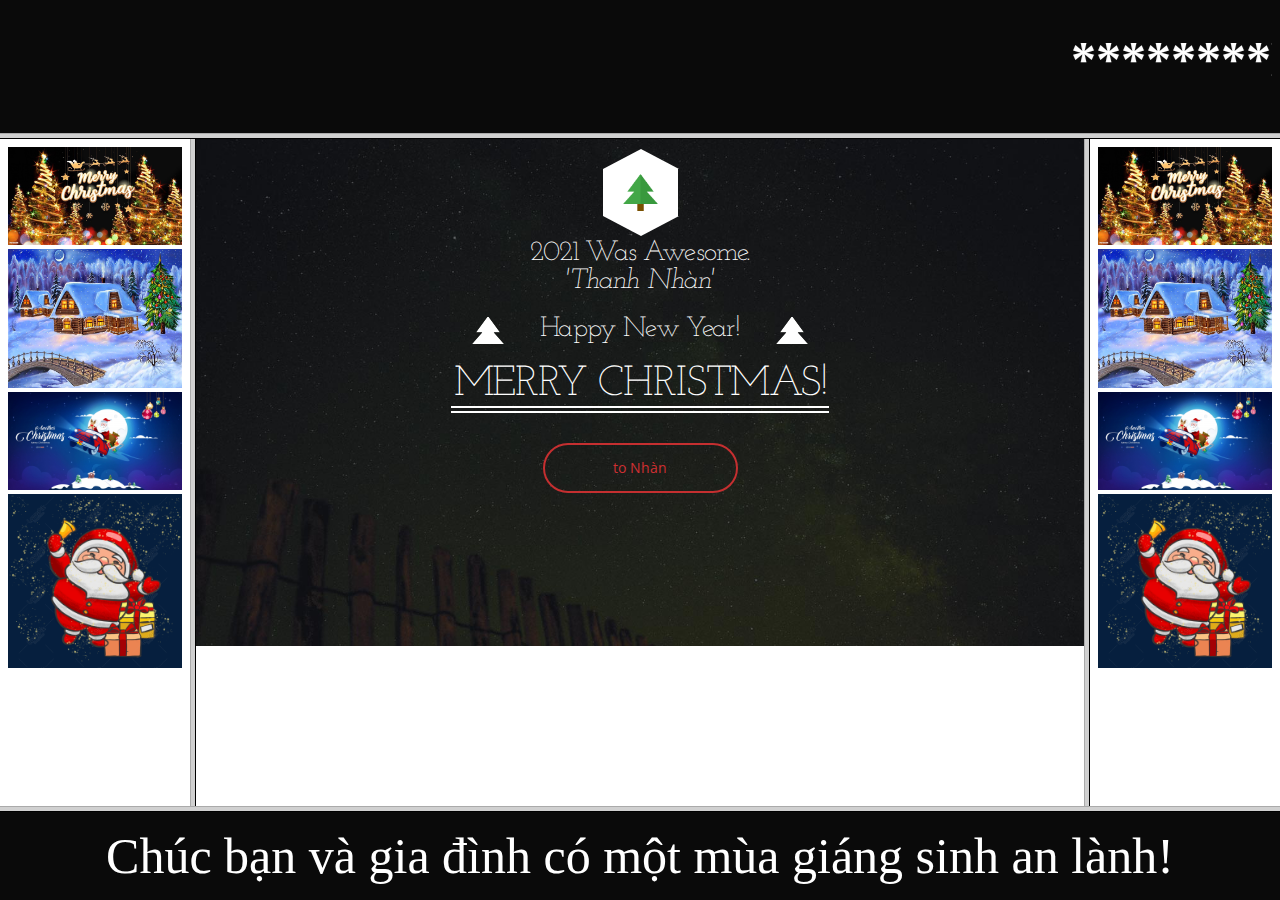
<file: index.html>
<!DOCTYPE html>
<html lang="en">
<head>
    <meta charset="UTF-8">
    <meta http-equiv="X-UA-Compatible" content="IE=edge">
    <meta name="viewport" content="width=    <meta name="viewport" content="width=, initial-scale=1.0">
    <title>Document</title>
</head>
<frameset rows="15%,*,10%" frameborder="1">
    <frame name="T1" src="./T1.html">
    <frameset cols="15%,*,15%">
        <frame name="T2" src="./giangsinh.html">
        <frame name="T3" src="./giangsinh2.html">
        <frame name="T4" src="./T4.html">
    </frameset>
    <frame name="T5" src="./T5.html">
</frameset>
</html>
</file>
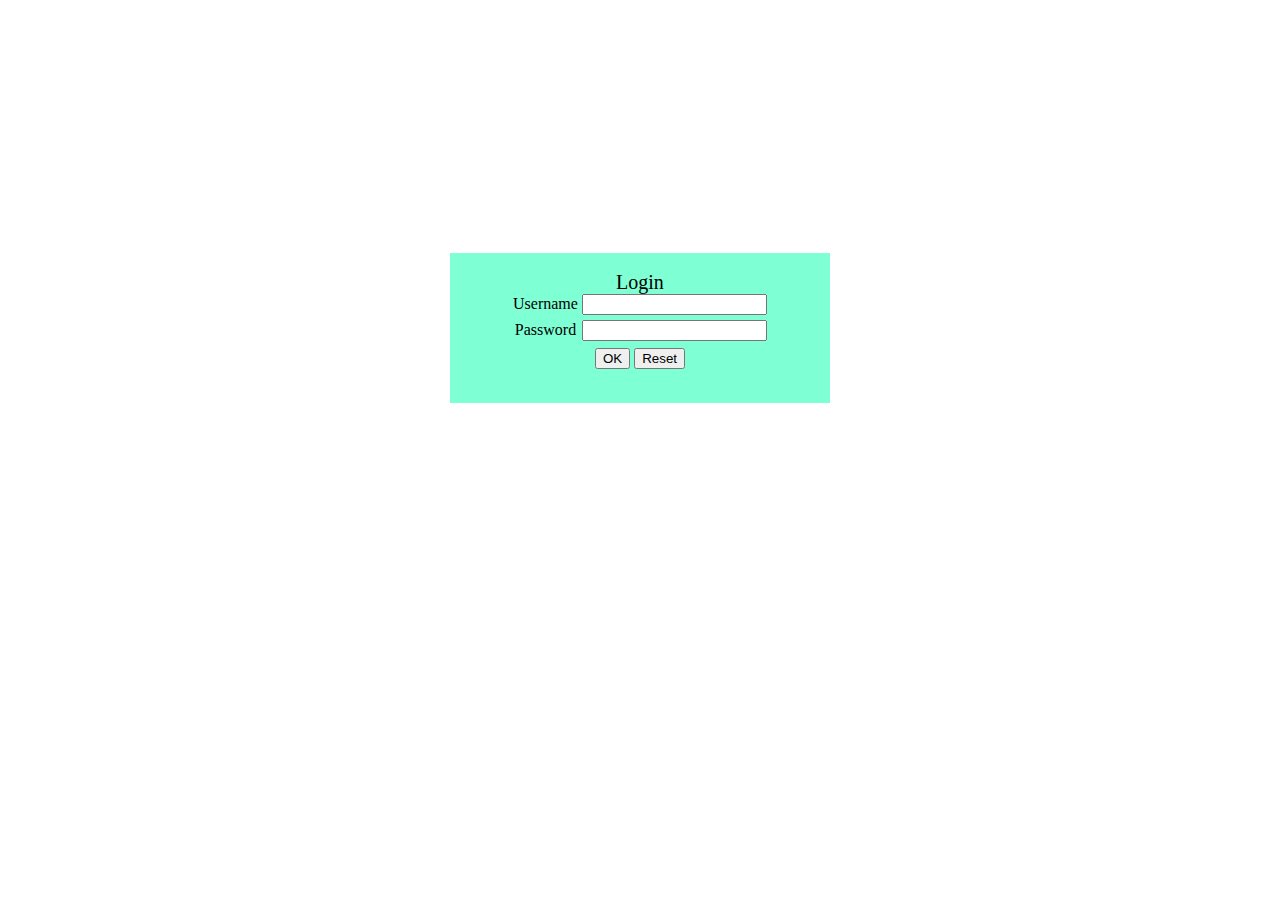
<file: form11.html>
<!DOCTYPE html>
<html lang="en">
<head>
    <meta charset="UTF-8">
    <meta http-equiv="X-UA-Compatible" content="IE=edge">
    <meta name="viewport" content="width=device-width, initial-scale=1.0">
    <title>Document</title>
    <style>
        #Login{
            height: 150px;
            width: 30%;
            text-align: center;
            margin-top: 20%;
            margin-left: 35%;
            background-color: aquamarine;
            box-sizing: border-box;
        }
    </style>
    <script language="JavaScript">
        function checkLogin()
        {
            var tk = document.form11.txtUser.value;
            var mk = document.form11.txtPass.value;
            if(tk == "" || mk=="") alert("Mời bạn nhập đầy đủ thông tin!!");
        }
    </script>
</head>
<body>
    <div id="Login">
        <form name = "form11" style="width: 100%; height: 100%;" class="formLogin" action="">
            <br>
            <label style="font-size: 20px;">Login</label>
            <br>
            <Label>Username</Label>
            <input style="margin-bottom: 5px;" type="text" name="txtUser" id="" value="">
            <br> 
            <Label style="padding: 2px;">Password</Label>
            <input type="password" name="txtPass" id="" value="">
            <br> 
            <input style="margin-top: 7px;" type="button" value="OK" name="btOK" onclick="checkLogin()">
            <input type="reset" value="Reset" name="btReset" >
        </form>
    </div>
</body>
</html>
</file>
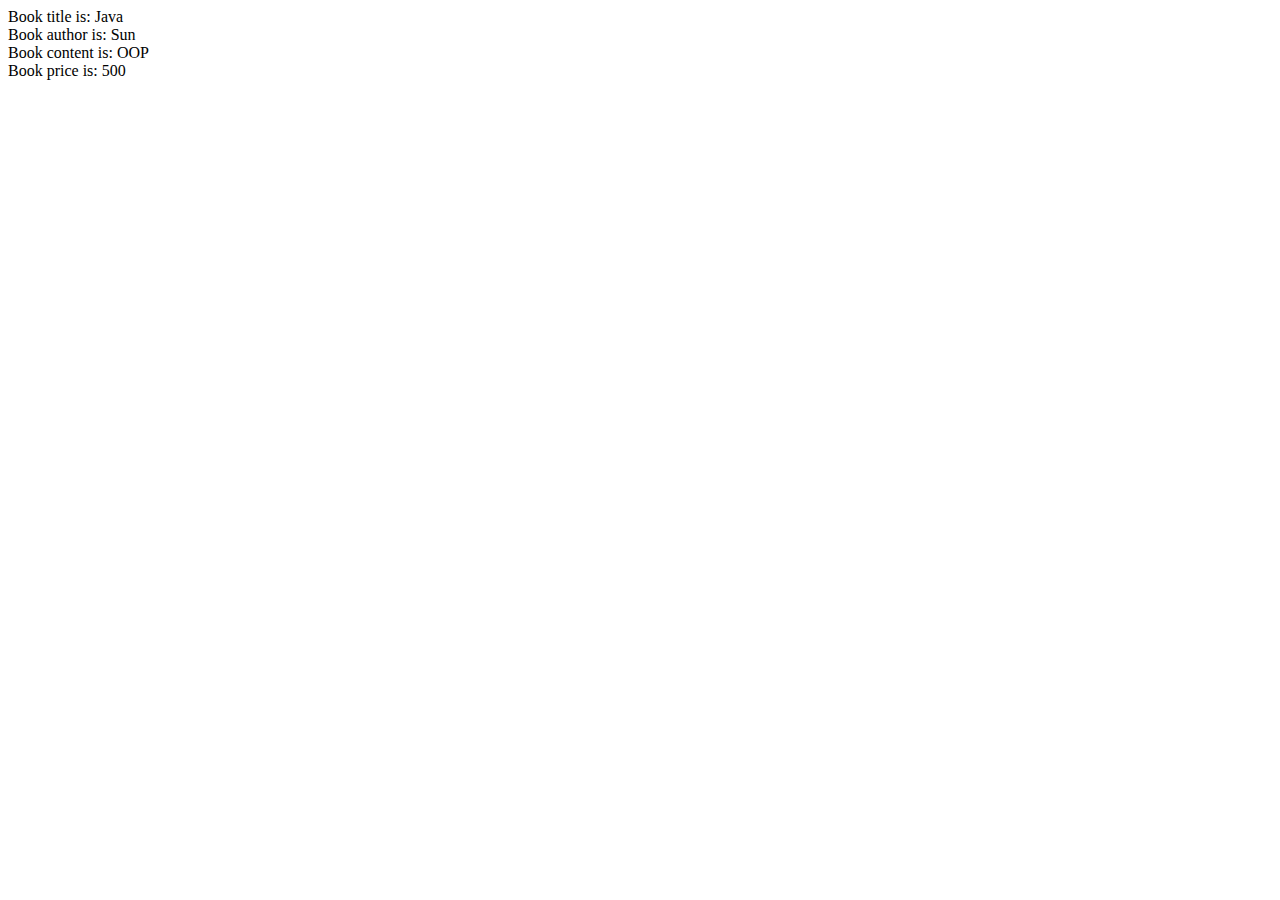
<file: form22.html>
<!DOCTYPE html>
<html lang="en">
<head>
    <meta charset="UTF-8">
    <meta http-equiv="X-UA-Compatible" content="IE=edge">
    <meta name="viewport" content="width=device-width, initial-scale=1.0">
    <title>Document</title>
    <script language="JavaScript">
        function AddPrice(amount){
            with(this){
                price=amount;
            }
        }
        function Book(title, author, content){
            this.title = title;
            this.author = author;
            this.content = content;
            this.price=0;
            this.AddPrice=AddPrice;
        }

    </script>
</head>
<body>
    <script language="JavaScript">
        var MyBook= new Book("Java","Sun", "OOP");
        MyBook.AddPrice(500);
        document.write("Book title is: "+ MyBook.title+ "<br>");
        document.write("Book author is: "+ MyBook.author+ "<br>");
        document.write("Book content is: "+ MyBook.content+ "<br>");
        document.write("Book price is: "+ MyBook.price+ "<br>");
    </script>
</body>
</html>
</file>
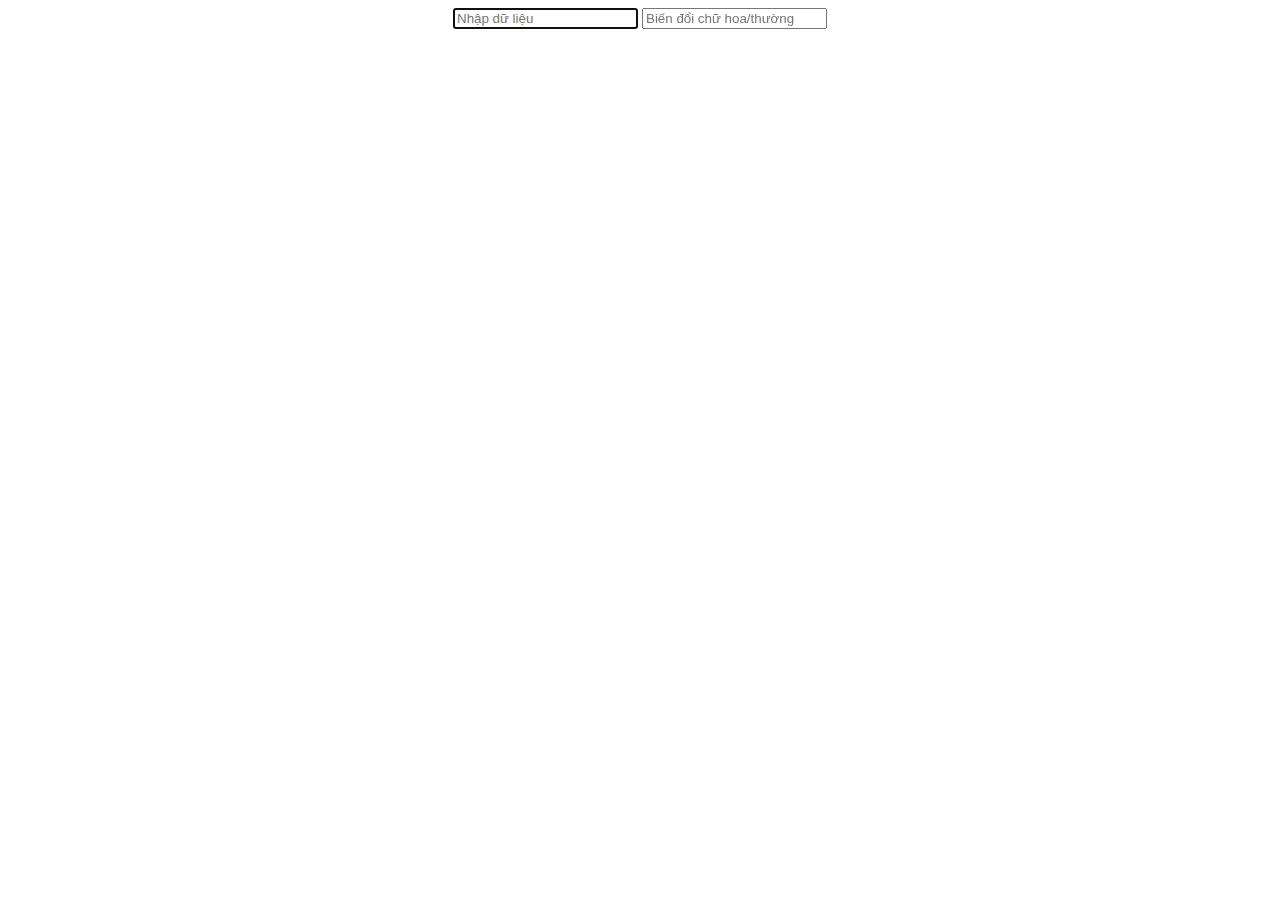
<file: form33.html>
<!DOCTYPE html>
<html lang="en">
<head>
    <meta charset="UTF-8">
    <meta http-equiv="X-UA-Compatible" content="IE=edge">
    <meta name="viewport" content="width=device-width, initial-scale=1.0">
    <title>Document</title>
    <script language="JavaScript">
        function changeText()
        {
            var s =document.form33.txt1.value;
            var tmp="";        
            for(var i=0;i<s.length;i++)
            {
                if(s.charAt(i) >= 'A' && s.charAt(i) <='Z') tmp+=String.fromCharCode(s.charCodeAt(i)+32);
                else if(s.charAt(i) >= 'a' && s.charAt(i) <= 'z') tmp+=String.fromCharCode(s.charCodeAt(i)-32);
                else tmp +=s.charAt(i);
            }
            document.form33.txt2.value=tmp;
        }
    </script>
</head>
<body onload="document.form33.txt1.focus()">
   <form style="text-align: center;" name="form33">
        <input type="text" name="txt1" placeholder="Nhập dữ liệu" onblur="changeText()">
        <input type="text"name="txt2" placeholder="Biến đổi chữ hoa/thường">
   </form>
</body>
</html>
</file>
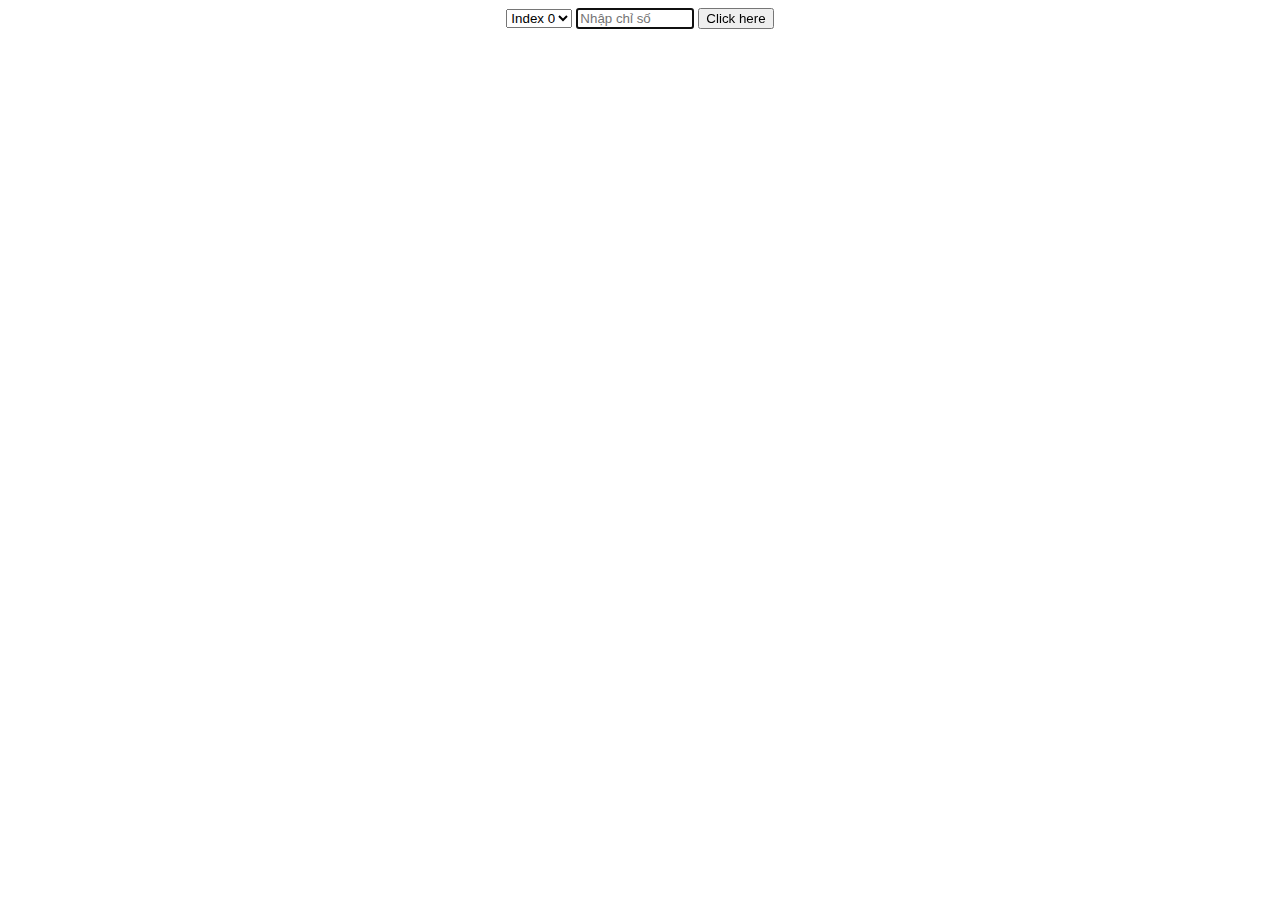
<file: form44.html>
<!DOCTYPE html>
<html lang="en">
<head>
    <meta charset="UTF-8">
    <meta http-equiv="X-UA-Compatible" content="IE=edge">
    <meta name="viewport" content="width=device-width, initial-scale=1.0">
    <title>Document</title>
    <script language="JavaScript">
        function Func(){
            var index = document.form44.txt1.value;
            if(index > 3 || index < 0) alert("Chỉ số bạn nhập không hợp lệ!");
            else document.form44.select1.selectedIndex =index;
        }
    </script>
</head>
<body onload="document.form44.txt1.focus()">
    <form style="text-align: center;" name="form44">
        <select name="select1" id="">
            <option value="">Index 0</option>
            <option value="">Index 1</option>
            <option value="">Index 2</option>
            <option value="">Index 3</option>
        </select>
        <input style="width: 110px;" type="text" name="txt1" placeholder="Nhập chỉ số" >
        <input type="button" value="Click here" onclick="Func()">
    </form>
</body>
</html>
</file>
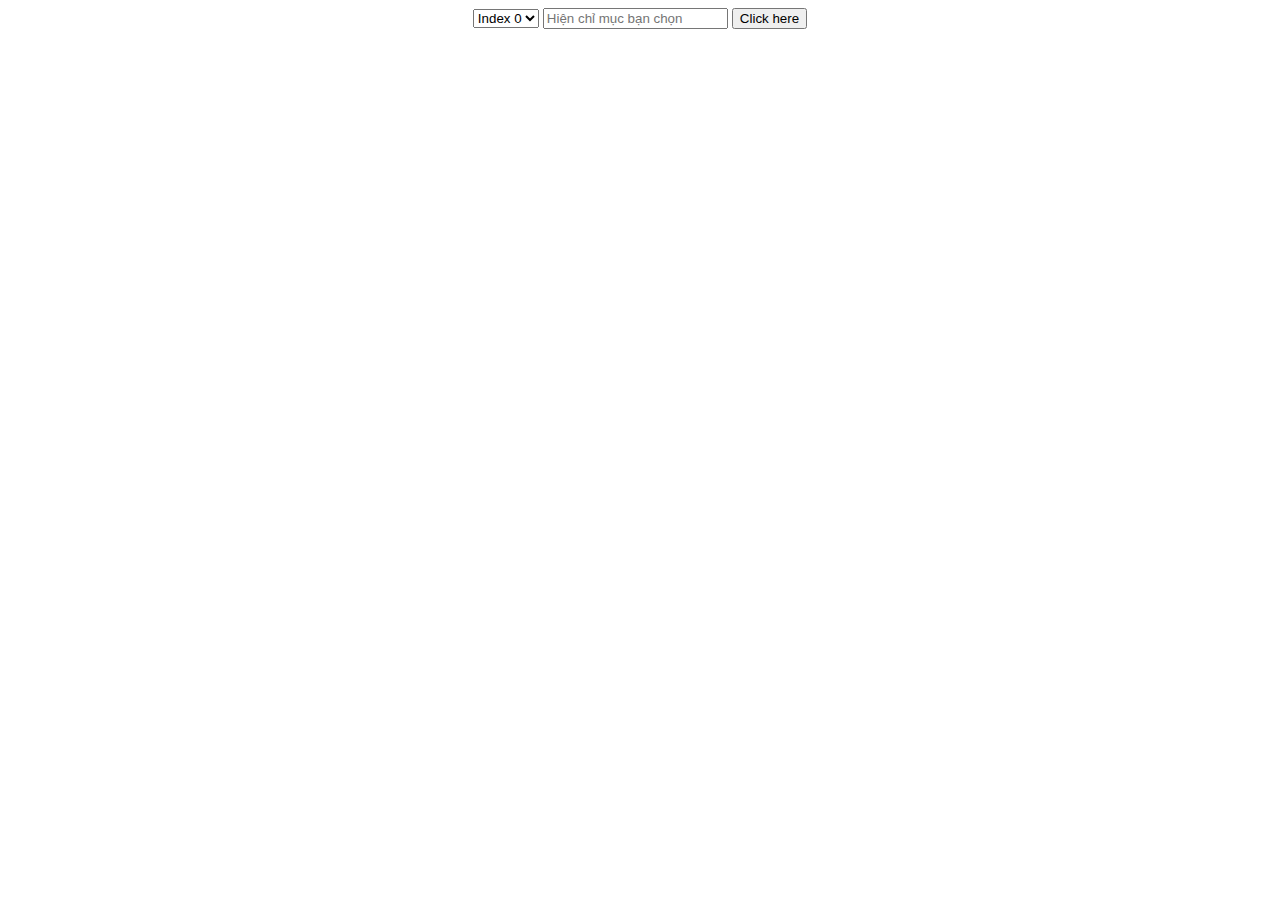
<file: form55.html>
<!DOCTYPE html>
<html lang="en">
<head>
    <meta charset="UTF-8">
    <meta http-equiv="X-UA-Compatible" content="IE=edge">
    <meta name="viewport" content="width=device-width, initial-scale=1.0">
    <title>Document</title>
    <script language="JavaScript">
        function Func(){
            var index = document.form55.select1.selectedIndex;
            document.form55.txt1.value= index;
        }
    </script>
</head>
<body>
    <form  style="text-align: center;"name="form55">
        <select name="select1" id="">
            <option value="">Index 0</option>
            <option value="">Index 1</option>
            <option value="">Index 2</option>
            <option value="">Index 3</option>
        </select>
        <input type="text" name="txt1" placeholder="Hiện chỉ mục bạn chọn">
        <input type="button" value="Click here" onclick="Func()">
    </form>
</body>
</html>
</file>
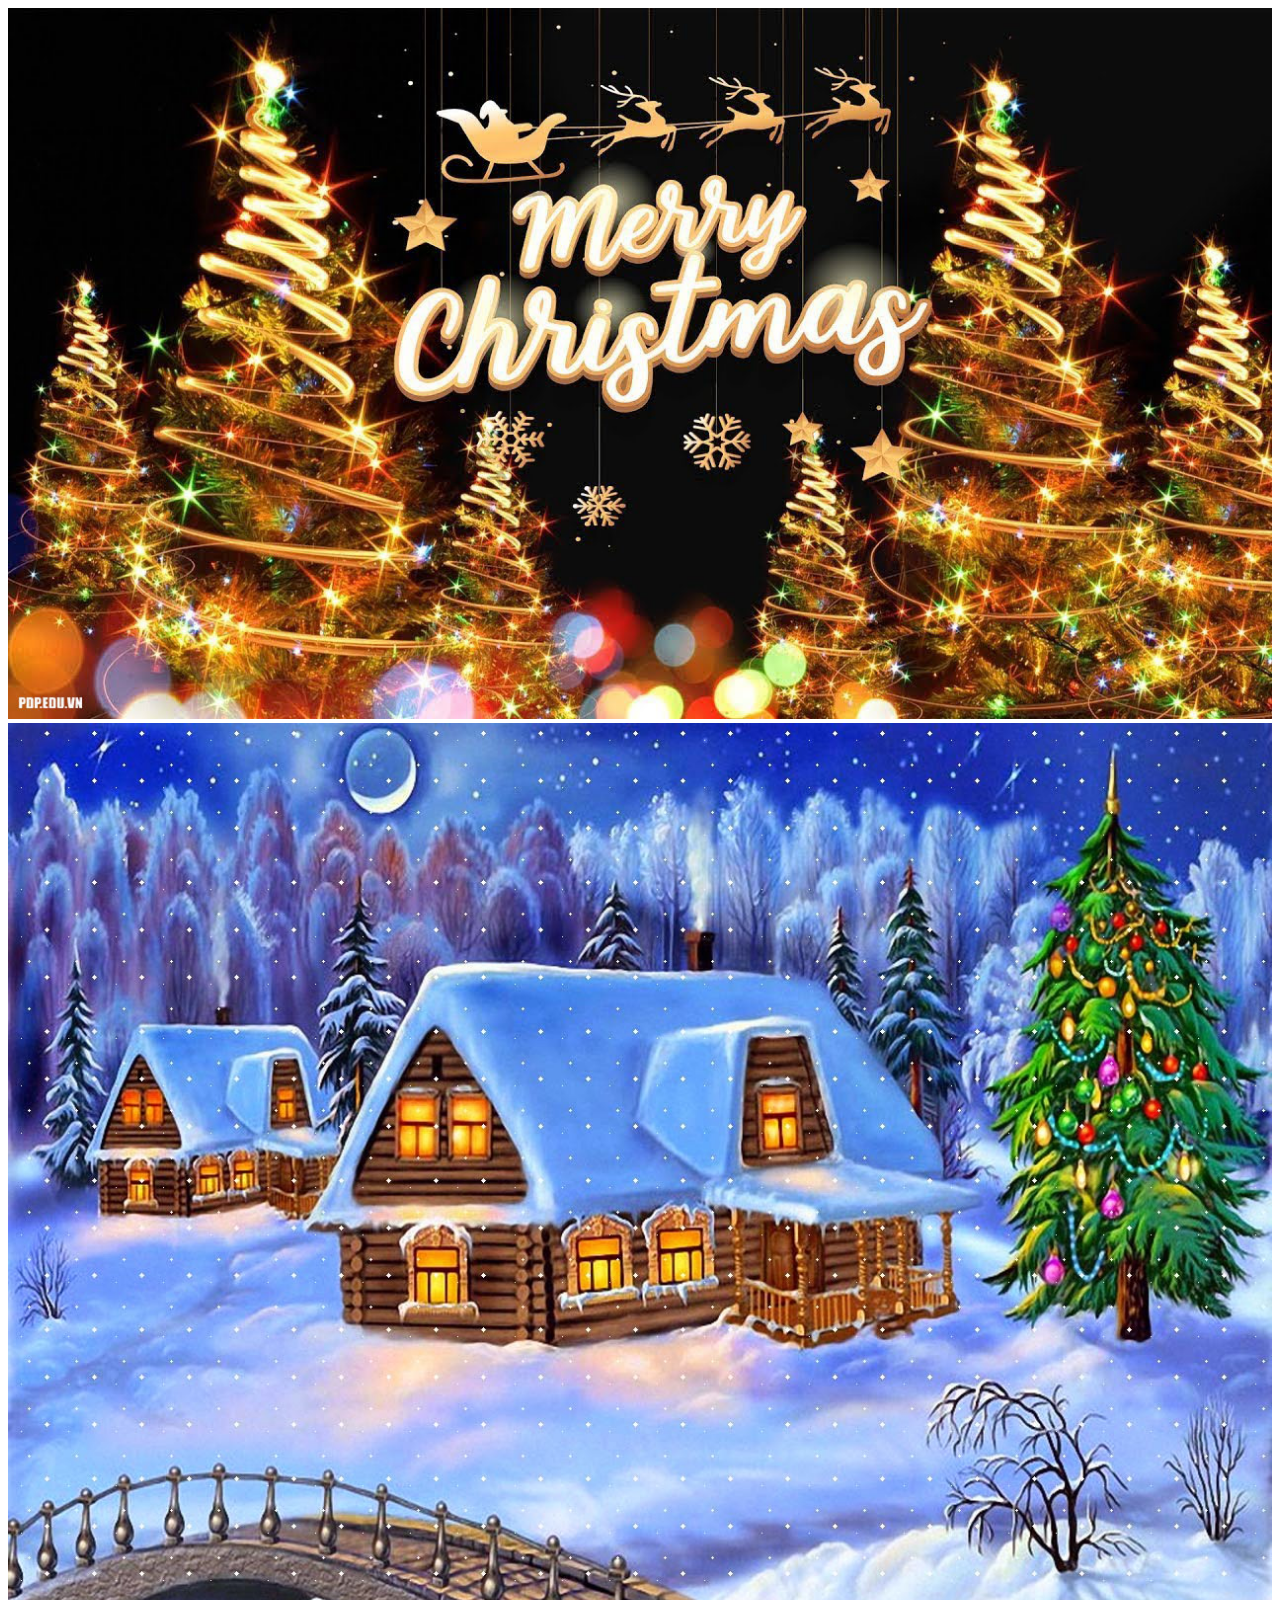
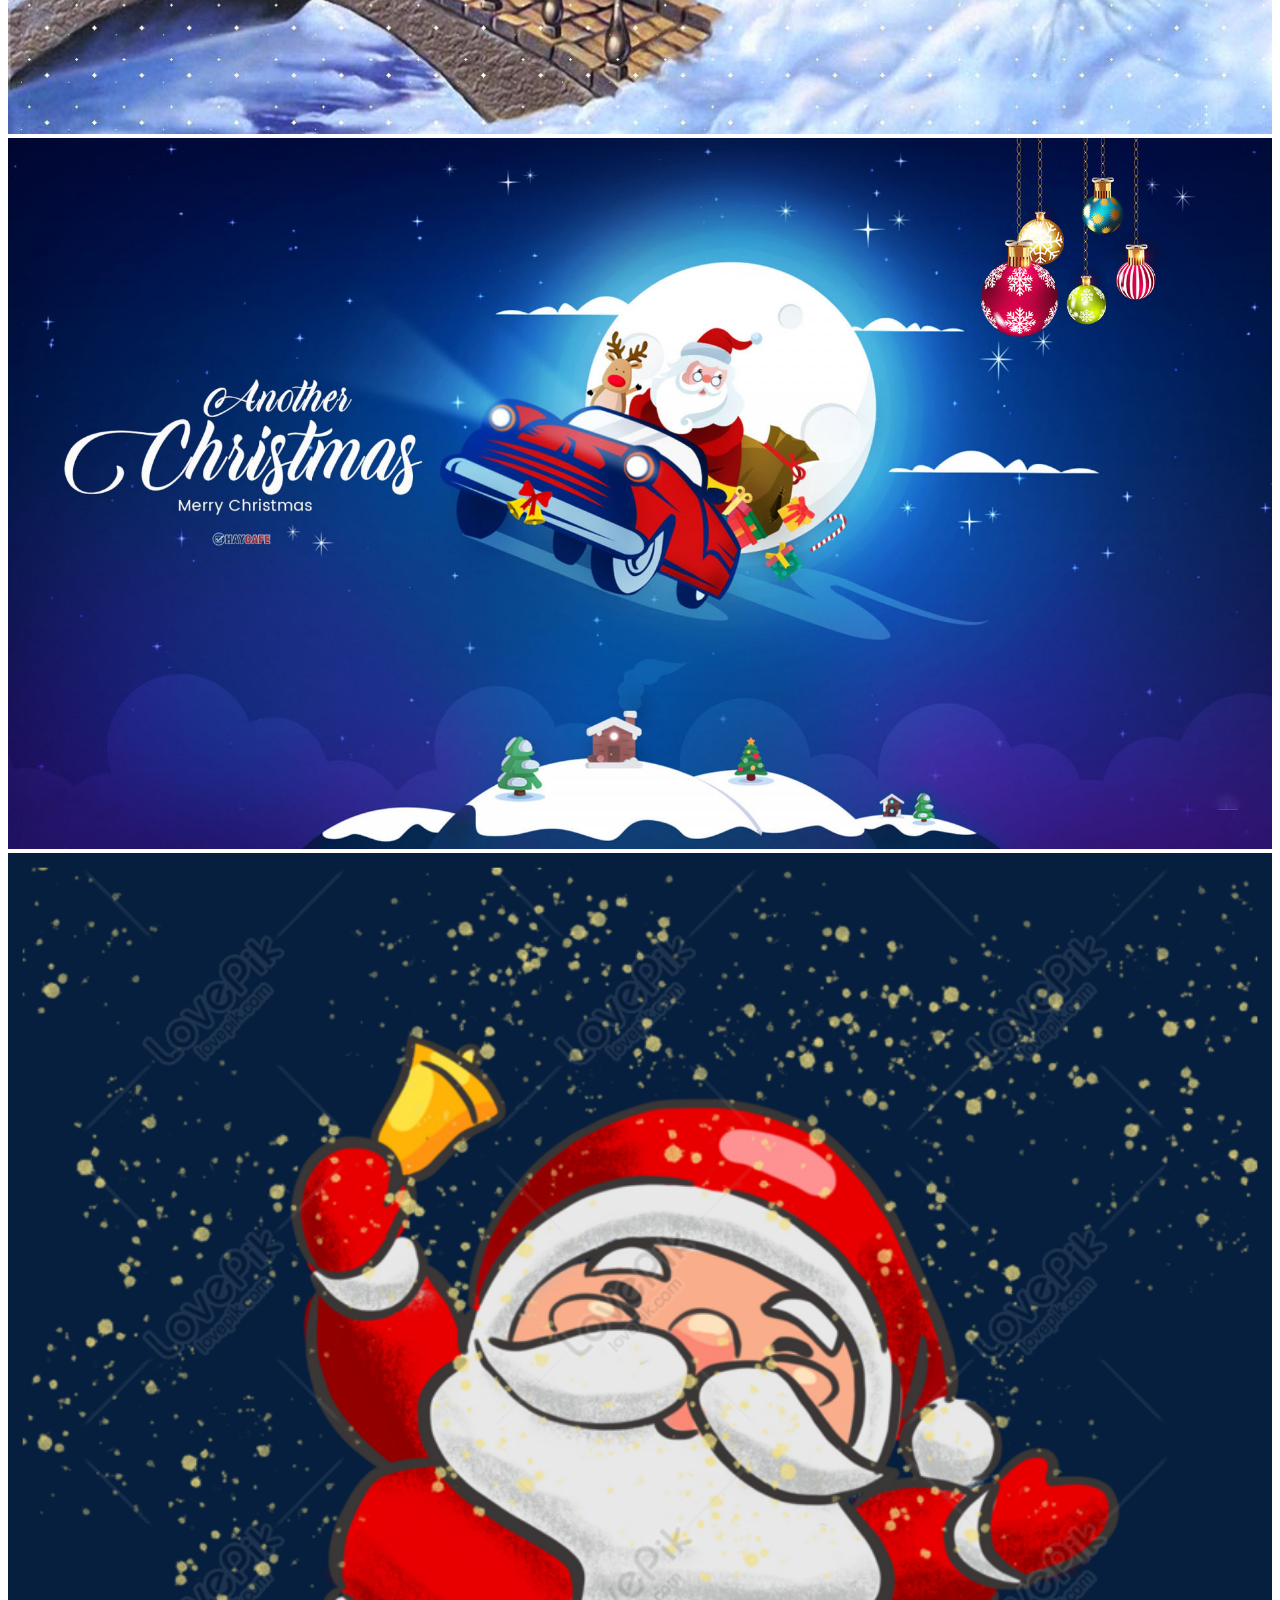
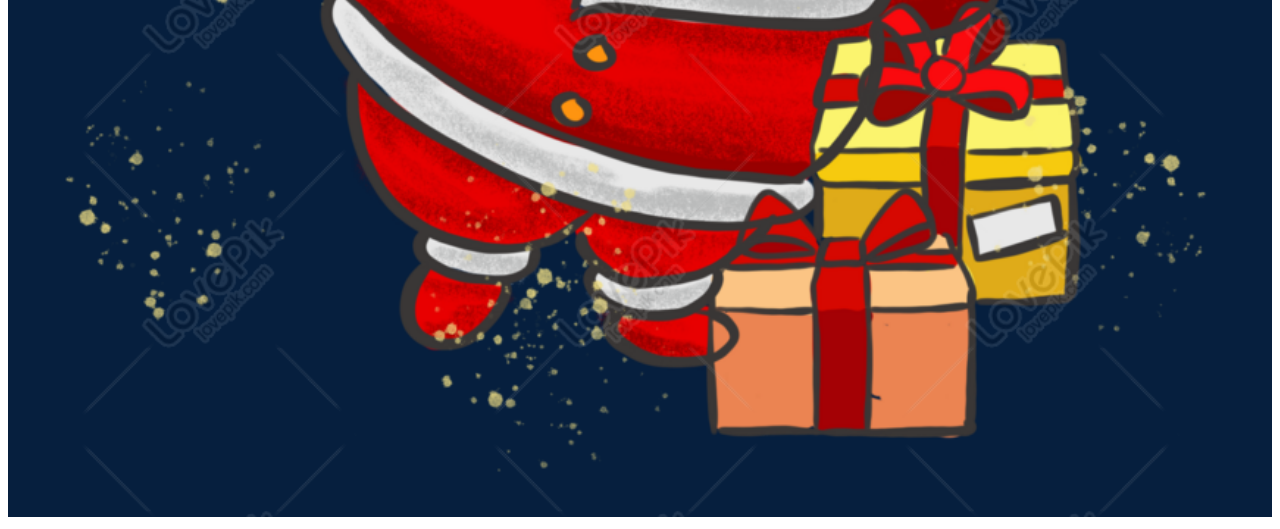
<file: giangsinh.html>
<!DOCTYPE html>
<html lang="en">
<head>
    <meta charset="UTF-8">
    <meta http-equiv="X-UA-Compatible" content="IE=edge">
    <meta name="viewport" content="width=device-width, initial-scale=1.0">
    <title>Document</title>
    <style>
    </style>
</head>
<body>
    <div class="content">
        <img width="100%" src="./img/2.jpg" alt="">
        <img width="100%" src="./img/7.jpg" alt="">
        <img width="100%" src="./img/1.jpg" alt="">
        <img width="100%" src="./img/3.png" alt="">
    </div>
</body>
</html>
</file>
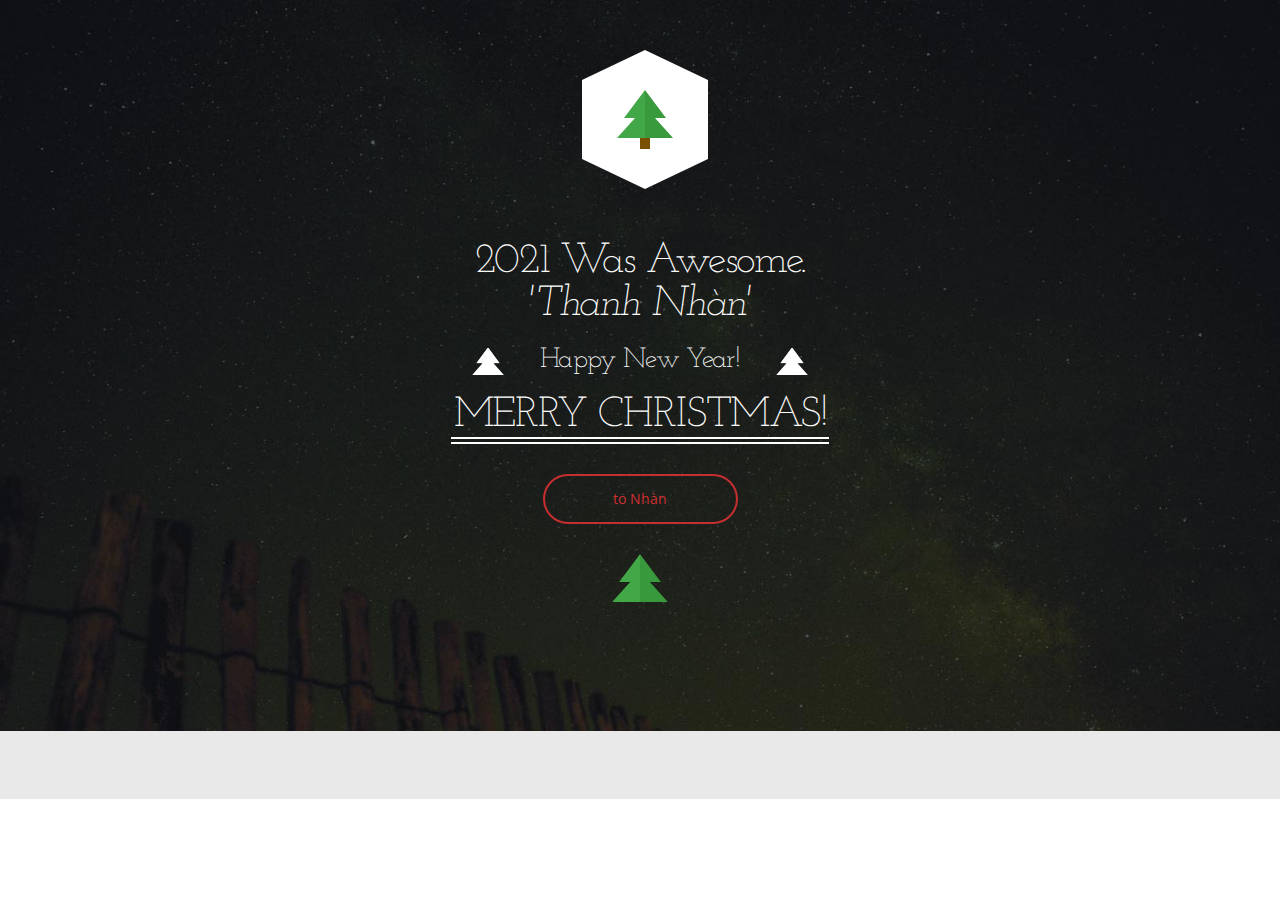
<file: giangsinh2.html>
<!DOCTYPE html>
<html>
<head>
    <meta charset="UTF-8">
    <meta name="viewport" content="initial-scale=1.0">

    <title>2013 Was Awesome | Merry Xmas & a Happy New Year!</title>
    <link rel="stylesheet" href="css/style.css">
    <script src="js/modernizr.js"></script>
</head>
<body>
    <div class="wrap">
        <header>
            <img src="images/xmas-bg.jpg" alt="Merry Christmas!" class="header-image">

            <div class="header-inner">

                <div class="titles">
                    <div class="xmas-tree-top">
                        <img src="images/xmas-tree.png" alt="Merry Christmas!">
                    </div>
                    <p class="title">
                        2021 Was Awesome. <span><em>'Thanh Nhàn'</em></span>
                    </p>
                    <p class="title-small">
                        Happy New Year!
                    </p>
                    <h1>
                        <span>Merry Christmas!</span>
                    </h1>
                </div>

                <a  href="#" class="connect">to Nhàn</a>

                <img src="images/xmas-tree-green.png" alt="Merry Christmas!" class="xmas-tree-bottom">

            </div>
        </header>
</div>
</body>
</html>
</file>
<file: T1.html>
<!DOCTYPE html>
<html lang="en">
<head>
    <meta charset="UTF-8">
    <meta http-equiv="X-UA-Compatible" content="IE=edge">
    <meta name="viewport" content="width=device-width, initial-scale=1.0">
    <title>Document</title>
    <style>
        .content{
            text-align: center;
            font-size: 50px;
            margin-top: 30px;
            text-transform: uppercase;
            font-weight: bold;
            color: white;
        }
    </style>
</head>
<body style="background-color: rgb(10, 10, 10);">
    <div class="content"><marquee scrollamount="25" direction="left">********Merry Christmas********</marquee></div>
</body>
</html>
</file>
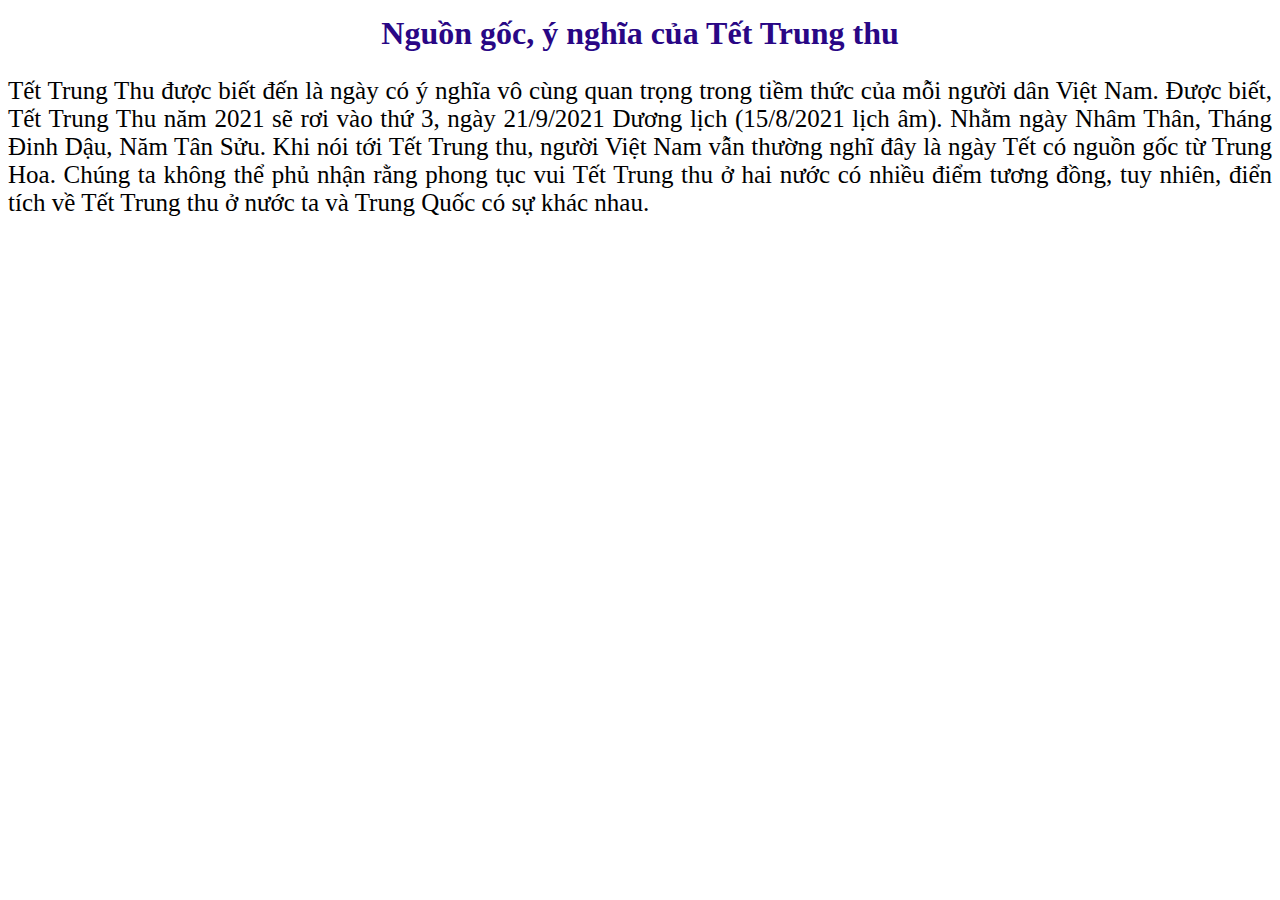
<file: T3.html>
<!DOCTYPE html>
<html lang="en">
<head>
    <meta charset="UTF-8">
    <meta http-equiv="X-UA-Compatible" content="IE=edge">
    <meta name="viewport" content="width=device-width, initial-scale=1.0">
    <title>Document</title>
</head>
<body>
    <div class="content" >
        <h1 style="text-align: center; color: rgb(41, 7, 133); margin-top: 15px;">Nguồn gốc, ý nghĩa của Tết Trung thu</h1>
        <p style="text-align: justify; font-weight: 200; font-size: 25px;">Tết Trung Thu được biết đến là ngày có ý nghĩa vô cùng quan trọng trong tiềm thức của mỗi người dân Việt Nam. 
            Được biết, Tết Trung Thu năm 2021 sẽ rơi vào thứ 3, ngày 21/9/2021 Dương lịch (15/8/2021 lịch âm). Nhằm ngày Nhâm Thân, Tháng Đinh Dậu, Năm Tân Sửu.
            Khi nói tới Tết Trung thu, người Việt Nam vẫn thường nghĩ đây là ngày Tết có nguồn gốc từ Trung Hoa. Chúng ta không thể phủ nhận rằng phong tục vui Tết Trung thu ở hai nước có nhiều điểm tương đồng, tuy nhiên, điển tích về Tết Trung thu ở nước ta và Trung Quốc có sự khác nhau.           
        </p>
    </div>
</body>
</html>
</file>
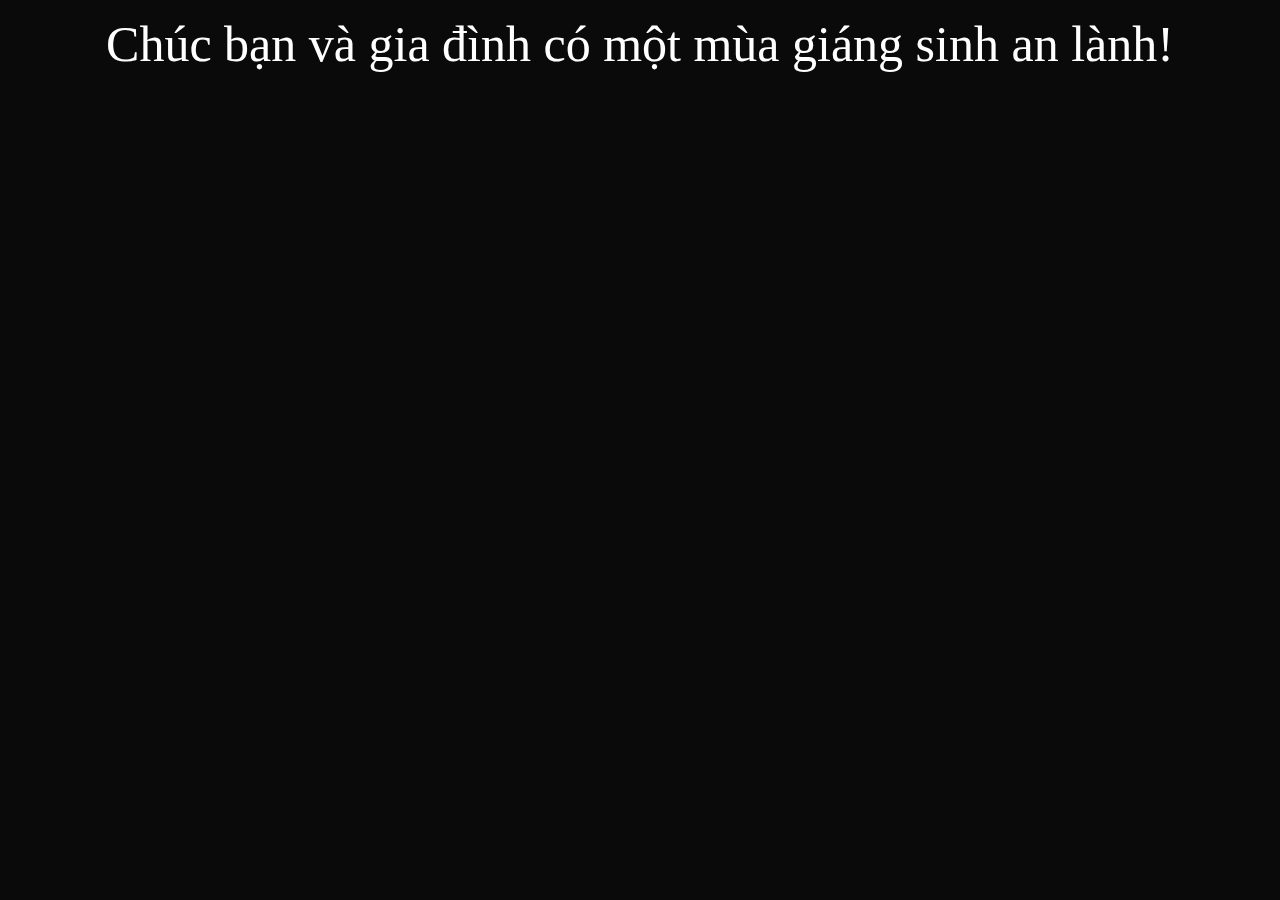
<file: T5.html>
<!DOCTYPE html>
<html lang="en">
<head>
    <meta charset="UTF-8">
    <meta http-equiv="X-UA-Compatible" content="IE=edge">
    <meta name="viewport" content="width=device-width, initial-scale=1.0">
    <title>Document</title>
</head>
<body style="background-color:rgb(10, 10, 10);">
    <div class="content" style="text-align: center; font-size: 50px; color:white; margin-top: 15px;">Chúc bạn và gia đình có một mùa giáng sinh an lành!</div>
</body>
</html>
</file>
<file: css/style.css>
@import url("http://fonts.googleapis.com/css?family=Open+Sans:300italic,400italic,600italic,700italic,400,600,700,300");
@import url("http://fonts.googleapis.com/css?family=Josefin+Slab:300,400,600,700");
@import url("normalize.css");
* {
  position: relative;
  -webkit-box-sizing: border-box;
  -moz-box-sizing: border-box;
  -ms-box-sizing: border-box;
  box-sizing: border-box; }

body {
  margin: 0;
  padding: 0;
  font-family: "Open Sans", sans-serif;
  font-size: 14px;
  overflow-y: scroll;
  overflow-x: hidden; }

header {
  width: 100%;
  height: 390px;
  color: white;
  background: #e9e9e9; }
  @media screen and (min-width: 1050px) {
    header {
      height: 799px; } }

header .header-image {
  position: absolute;
  top: 0px;
  left: 0px;
  width: 100%;
  height: auto;
  max-height: 799px;
  min-height: 400px; }

.header-inner {
  width: 90%;
  margin: 0 auto; }
  @media screen and (min-width: 1050px) {
    .header-inner {
      width: 60%; } }

.titles {
  padding-top: 40px; }

.header-inner .titles .xmas-tree-top {
  position: absolute;
  background: white;
  left: 50%;
  margin: 0 auto;
  margin-left: -37.5px;
  top: 30px;
  padding: 5px 20px;
  width: 75px; }
  @media screen and (min-width: 1050px) {
    .header-inner .titles .xmas-tree-top {
      margin-left: -58px;
      top: 80px;
      padding: 10px 35px;
      width: auto; } }
  .header-inner .titles .xmas-tree-top:before {
    content: "";
    position: absolute;
    left: 0px;
    border: 38px solid transparent;
    border-bottom: 20px solid white;
    top: -58px; }
    @media screen and (min-width: 1050px) {
      .header-inner .titles .xmas-tree-top:before {
        border: 63px solid transparent;
        border-bottom: 30px solid white;
        top: -93px; } }
  .header-inner .titles .xmas-tree-top:after {
    content: "";
    border: 38px solid transparent;
    border-top: 20px solid white;
    position: absolute;
    bottom: -58px;
    left: 0px; }
    @media screen and (min-width: 1050px) {
      .header-inner .titles .xmas-tree-top:after {
        border: 63px solid transparent;
        border-top: 30px solid white;
        bottom: -93px; } }
  .header-inner .titles .xmas-tree-top img {
    display: block;
    width: 100%;
    max-width: 56px;
    height: auto; }

.title, .title-small, h1 {
  text-align: center;
  font-size: 36px;
  margin: 0;
  font-family: "Josefin Slab", serif;
  font-weight: 300;
  letter-spacing: -0.03em; }

.title {
  margin-top: 60px;
  font-size: 200%; }
  .title span {
    display: block; }
  @media screen and (min-width: 1050px) {
    .title {
      margin-top: 200px;
      font-size: 300%; } }

.titles .title-small {
  position: relative;
  margin: 20px auto 0;
  width: 100%;
  font-size: 155%; }
  .titles .title-small:before, .titles .title-small:after {
    content: url(../images/xmas-tree-white.png);
    position: absolute;
    top: 2px; }
  .titles .title-small:before {
    left: 0px; }
  .titles .title-small:after {
    right: 0px; }
  @media screen and (min-width: 360px) {
    .titles .title-small {
      font-size: 200%;
      width: 12em; } }

.titles h1 {
  text-transform: uppercase;
  font-size: 222%;
  border-bottom: 2px solid white;
  width: 9em;
  margin: 20px auto 0; }
  .titles h1 span {
    display: block;
    margin-bottom: 3px;
    border-bottom: 2px solid white; }
  @media screen and (min-width: 520px) {
    .titles h1 {
      font-size: 300%; } }

.header-inner .connect {
  display: block;
  width: 195px;
  height: 50px;
  line-height: 45px;
  text-align: center;
  border-radius: 30px;
  border: 2px solid #c52f30;
  color: #cf2f32;
  margin: 30px auto 0;
  text-decoration: none;
  -webkit-transition: background 0.4s ease, color 0.4s ease;
  -moz-transition: background 0.4s ease, color 0.4s ease;
  -o-transition: background 0.4s ease, color 0.4s ease;
  -ms-transition: background 0.4s ease, color 0.4s ease;
  transition: background 0.4s ease, color 0.4s ease; }
  .header-inner .connect:hover {
    background: #cf2f32;
    color: white;
    -webkit-transition: background 0.4s ease, color 0.4s ease;
    -moz-transition: background 0.4s ease, color 0.4s ease;
    -o-transition: background 0.4s ease, color 0.4s ease;
    -ms-transition: background 0.4s ease, color 0.4s ease;
    transition: background 0.4s ease, color 0.4s ease; }

.xmas-tree-bottom {
  display: none;
  margin: 30px auto 0; }
  @media screen and (min-width: 1050px) {
    .xmas-tree-bottom {
      display: block; } }

.main {
  background: #e9e9e9; }
  .main .content {
    width: 100%;
    margin: 0 auto; }
    @media screen and (min-width: 1050px) {
      .main .content {
        width: 1000px; } }
    .main .content .message-box {
      width: 100%;
      padding: 30px 15px; }
      @media screen and (min-width: 1050px) {
        .main .content .message-box {
          float: left;
          width: 50%; } }
      .main .content .message-box .date-time {
        font-weight: 400;
        color: #9d9d9d; }
      .main .content .message-box .message {
        padding: 20px;
        height: auto;
        border-radius: 3px;
        background: white;
        text-align: center; }
        @media screen and (min-width: 520px) {
          .main .content .message-box .message {
            text-align: left; } }
        @media screen and (min-width: 1050px) {
          .main .content .message-box .message {
            height: 175px; } }
        .main .content .message-box .message:before {
          content: "";
          position: absolute;
          left: 20px;
          top: -20px;
          border: 10px solid transparent;
          border-bottom: 10px solid white; }
        .main .content .message-box .message .message-image {
          border-radius: 50%;
          width: auto;
          max-width: 99px;
          height: auto;
          float: none; }
          @media screen and (min-width: 520px) {
            .main .content .message-box .message .message-image {
              float: left; } }
        .main .content .message-box .message .message-content {
          width: 100%;
          color: #9d9d9d; }
          @media screen and (min-width: 520px) {
            .main .content .message-box .message .message-content {
              width: 75%;
              float: right; } }
          @media screen and (min-width: 760px) {
            .main .content .message-box .message .message-content {
              width: 85%; } }
          @media screen and (min-width: 1050px) {
            .main .content .message-box .message .message-content {
              width: 75%; } }
          .main .content .message-box .message .message-content a {
            color: #42a747; }
            .main .content .message-box .message .message-content a:hover {
              color: #cf2f32; }
          .main .content .message-box .message .message-content h3, .main .content .message-box .message .message-content p, .main .content .message-box .message .message-content div {
            margin: 0; }
          .main .content .message-box .message .message-content h3 {
            font-family: "Josefin Slab", serif;
            font-size: 200%;
            font-weight: 400;
            letter-spacing: -0.02em;
            color: black; }
          .main .content .message-box .message .message-content p {
            color: #cf2f32;
            font-weight: 600; }
          .main .content .message-box .message .message-content div {
            margin-top: 10px;
            overflow: hidden;
            -o-text-overflow: ellipsis;
            -ms-text-overflow: ellipsis;
            text-overflow: ellipsis; }

footer {
  -webkit-box-sizing: border-box;
  -moz-box-sizing: border-box;
  -ms-box-sizing: border-box;
  box-sizing: border-box;
  padding: 40px;
  text-align: center;
  background: white; }
  footer h4 {
    margin-top: 0px;
    font-family: "Josefin Slab", serif;
    font-size: 26px;
    font-weight: 400;
    color: #727272; }
  footer .connect-box {
    width: 100%;
    margin: 0 auto; }
    @media screen and (min-width: 760px) {
      footer .connect-box {
        width: 525px; } }
  footer .connected-as, footer .connect-message {
    background: #F7F7F7; }
  footer .connected-as {
    border-top-left-radius: 5px;
    border-top-right-radius: 5px;
    border-bottom: 1px solid white;
    text-align: left;
    padding: 5px 20px; }
    footer .connected-as .connected-image {
      width: 30px;
      height: 30px;
      border-radius: 50%;
      float: left;
      margin-right: 5px; }
    footer .connected-as span {
      float: left;
      height: 30px;
      line-height: 30px;
      color: #727272; }
    footer .connected-as .disconnect {
      position: absolute;
      top: -10px;
      right: -10px;
      padding: 5px 10px;
      margin-top: 3px;
      border-radius: 20px;
      background: white;
      text-decoration: none;
      color: #727272;
      text-transform: uppercase;
      font-size: 80%; }
      footer .connected-as .disconnect:hover {
        background: #cf2f32;
        color: white; }
      @media screen and (min-width: 520px) {
        footer .connected-as .disconnect {
          position: static;
          float: right; } }
  footer .connect-message {
    border-bottom-left-radius: 5px;
    border-bottom-right-radius: 5px; }
    footer .connect-message textarea {
      border: none;
      background: transparent;
      width: 100%;
      height: 130px;
      padding: 20px;
      -webkit-transition: box-shadow 0.4s ease;
      -moz-transition: box-shadow 0.4s ease;
      -o-transition: box-shadow 0.4s ease;
      -ms-transition: box-shadow 0.4s ease;
      transition: box-shadow 0.4s ease; }
      footer .connect-message textarea:focus {
        outline: none;
        -webkit-box-shadow: inset 0px 0px 20px #d0d0d0;
        box-shadow: inset 0px 0px 20px #d0d0d0;
        -webkit-transition: box-shadow 0.4s ease;
        -moz-transition: box-shadow 0.4s ease;
        -o-transition: box-shadow 0.4s ease;
        -ms-transition: box-shadow 0.4s ease;
        transition: box-shadow 0.4s ease; }
  footer .post-btn {
    width: 100%;
    text-align: center;
    padding: 20px;
    margin-top: 20px;
    background: #42a747;
    color: white;
    font-weight: 500;
    border: none;
    border-radius: 5px;
    -webkit-transition: all 0.4s ease;
    -moz-transition: all 0.4s ease;
    -o-transition: all 0.4s ease;
    -ms-transition: all 0.4s ease;
    transition: all 0.4s ease; }
    footer .post-btn:hover {
      background: #5dbf62;
      -webkit-transition: all 0.4s ease;
      -moz-transition: all 0.4s ease;
      -o-transition: all 0.4s ease;
      -ms-transition: all 0.4s ease;
      transition: all 0.4s ease; }
  footer .social-buttons {
    padding-left: 0px;
    margin-top: 20px; }
    @media screen and (min-width: 760px) {
      footer .social-buttons {
        padding: 30px 0 30px 117px;
        margin-top: 0px; } }
    footer .social-buttons .social-btn {
      padding: 5px 14px;
      width: 100%;
      display: block;
      margin: 5px 0;
      border-radius: 20px;
      text-align: center;
      color: white;
      text-decoration: none;
      text-transform: uppercase;
      font-size: 70%; }
      @media screen and (min-width: 760px) {
        footer .social-buttons .social-btn {
          float: left;
          margin: 5px;
          padding: 5px 20px;
          width: auto; } }
    footer .social-buttons .twitter {
      background: #00acee; }
      footer .social-buttons .twitter:hover {
        background: #22c2ff; }
    footer .social-buttons .facebook {
      background: #3b5998; }
      footer .social-buttons .facebook:hover {
        background: #4c70ba; }
  footer .copyright {
    font-size: 90%;
    color: #727272; }
    @media screen and (min-width: 760px) {
      footer .copyright {
        font-size: 100%; } }

.group:after {
  content: "";
  display: table;
  clear: both; }
</file>
